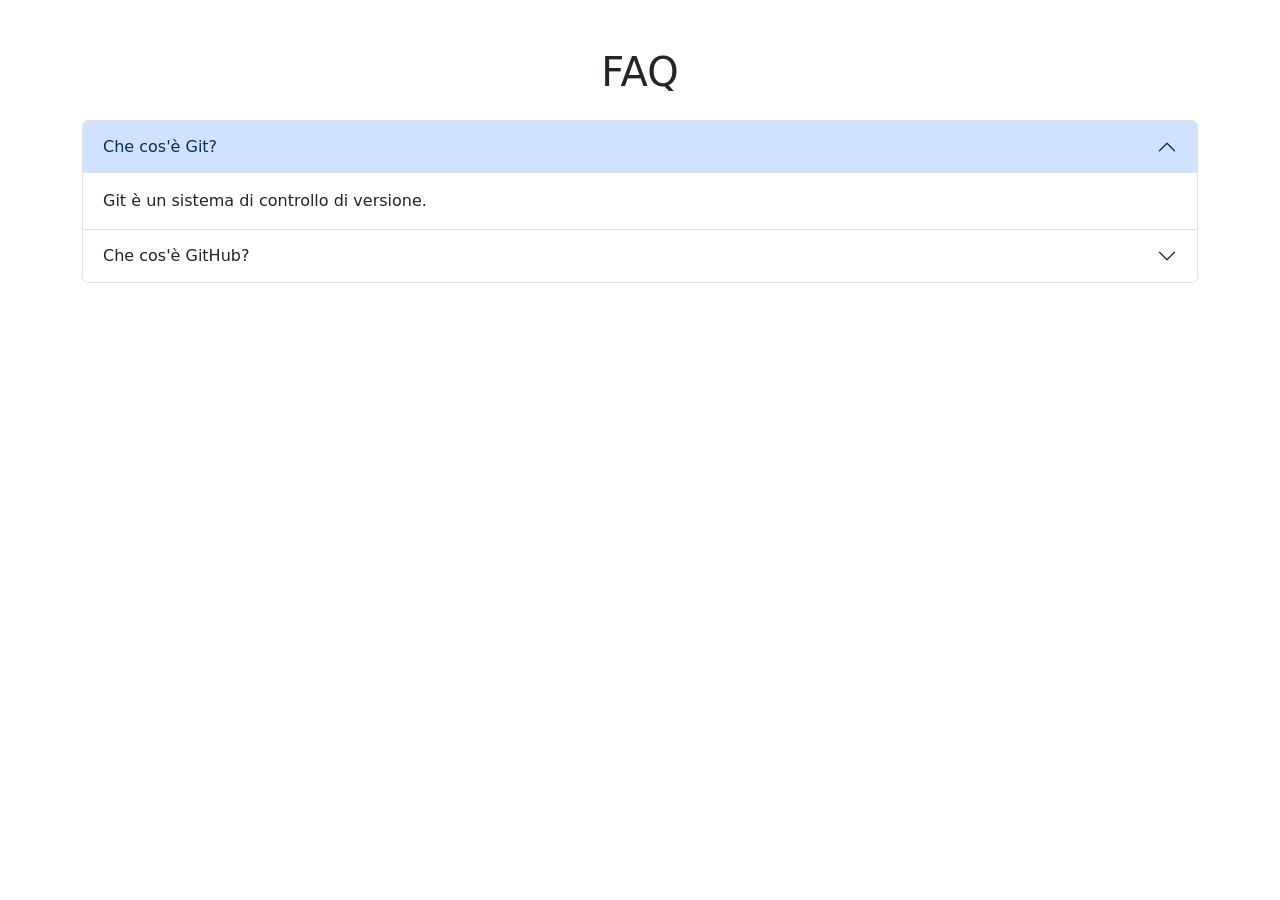
<file: faq.html>
<!DOCTYPE html>
<html lang="it">
<head>
    <meta charset="UTF-8">
    <meta name="viewport" content="width=device-width, initial-scale=1.0">
    <title>FAQ</title>

    <link href="https://fonts.googleapis.com/css2?family=Poppins&display=swap" rel="stylesheet">
    <link href="https://cdn.jsdelivr.net/npm/bootstrap@5.3.3/dist/css/bootstrap.min.css" rel="stylesheet">
</head>
<body>

<div class="container mt-5">

    <h1 class="text-center mb-4">FAQ</h1>

    <div class="accordion" id="accordionExample">

        <div class="accordion-item">
            <h2 class="accordion-header">
                <button class="accordion-button" type="button" data-bs-toggle="collapse" data-bs-target="#faq1">
                    Che cos'è Git?
                </button>
            </h2>

            <div id="faq1" class="accordion-collapse collapse show">
                <div class="accordion-body">
                    Git è un sistema di controllo di versione.
                </div>
            </div>
        </div>

        <div class="accordion-item">
            <h2 class="accordion-header">
                <button class="accordion-button collapsed" type="button" data-bs-toggle="collapse" data-bs-target="#faq2">
                    Che cos'è GitHub?
                </button>
            </h2>

            <div id="faq2" class="accordion-collapse collapse">
                <div class="accordion-body">
                    GitHub è una piattaforma online per repository Git.
                </div>
            </div>
        </div>

    </div>

</div>

<script src="https://cdn.jsdelivr.net/npm/bootstrap@5.3.3/dist/js/bootstrap.bundle.min.js"></script>

</body>
</html>
</file>
